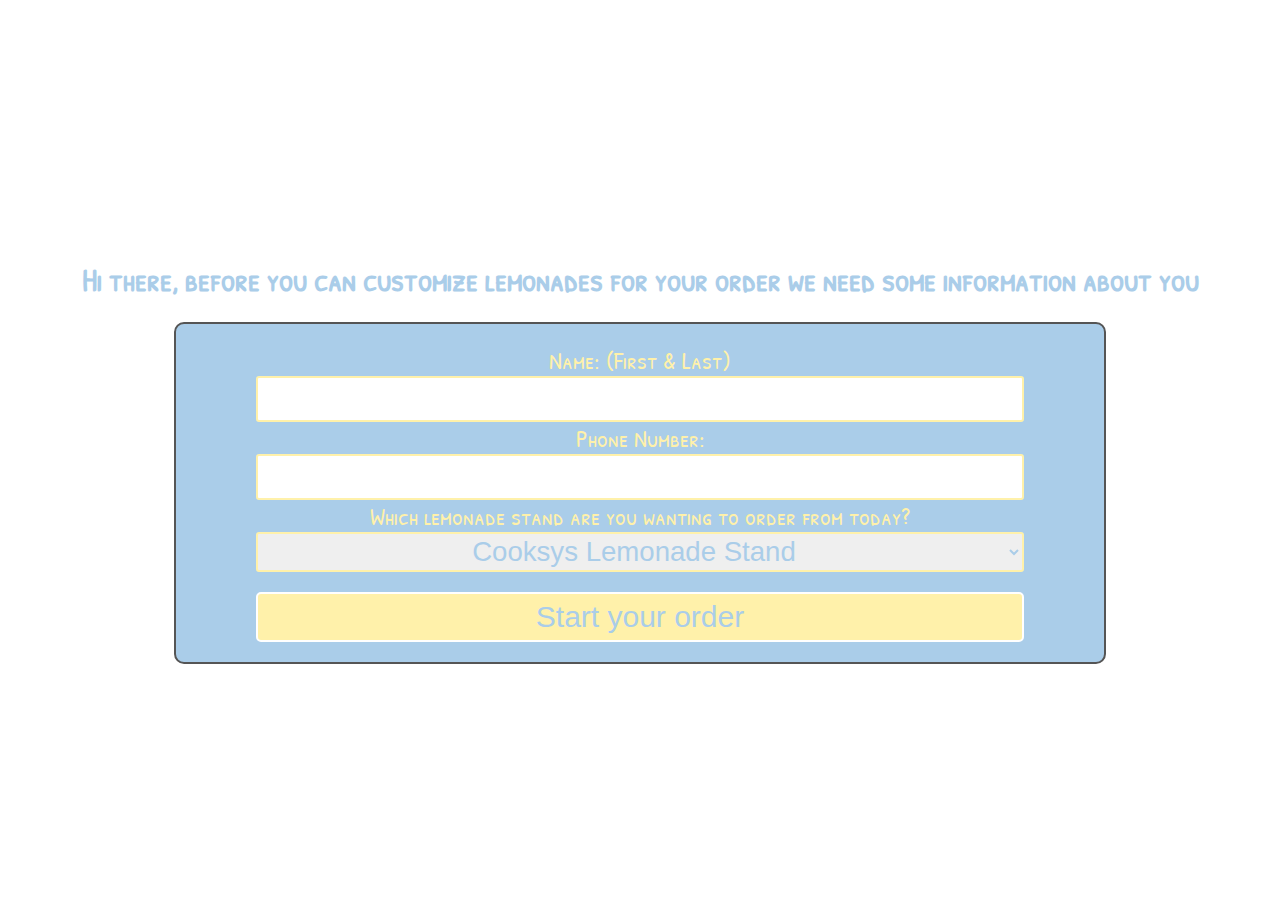
<file: public/index.html>
<!DOCTYPE html>
<html lang="en">
  <head>
    <meta charset="UTF-8" />
    <meta http-equiv="X-UA-Compatible" content="IE=edge" />
    <meta name="viewport" content="width=device-width, initial-scale=1.0" />
    <title>Lemonade Stand</title>
    <link rel="preconnect" href="https://fonts.gstatic.com" />
    <link
      href="https://fonts.googleapis.com/css2?family=Patrick+Hand+SC&display=swap"
      rel="stylesheet"
    />
    <link rel="stylesheet" href="../src/shared.css" />
    <link rel="stylesheet" href="../src/index.css" />
  </head>
  <body>
    <div class="container">
      <h1>
        Hi there, before you can customize lemonades for your order we need some
        information about you
      </h1>
      <div class="form-box">
        <label for="name">Name: (First & Last)</label>
        <input id="name" class="input-style" type="text" name="name" />
        <p id="nameError" class="error hidden"></p>
        <label for="phoneNumber">Phone Number:</label>
        <input
          id="phoneNumber"
          class="input-style"
          type="text"
          name="phoneNumber"
        />
        <p id="phoneError" class="error hidden"></p>
        <label for="lemonadeStand"
          >Which lemonade stand are you wanting to order from today?</label
        >
        <select id="lemonadeStand" class="input-style">
          <option>Cooksys Lemonade Stand</option>
          <option>Brad's Lemonade Stand</option>
        </select>
        <button class="yellow-button">Start your order</button>
      </div>
    </div>
    <script
      src="https://code.jquery.com/jquery-3.6.1.slim.min.js"
      integrity="sha256-w8CvhFs7iHNVUtnSP0YKEg00p9Ih13rlL9zGqvLdePA="
      crossorigin="anonymous"
    ></script>
    <script src="../src/index.js"></script>
  </body>
</html>
</file>
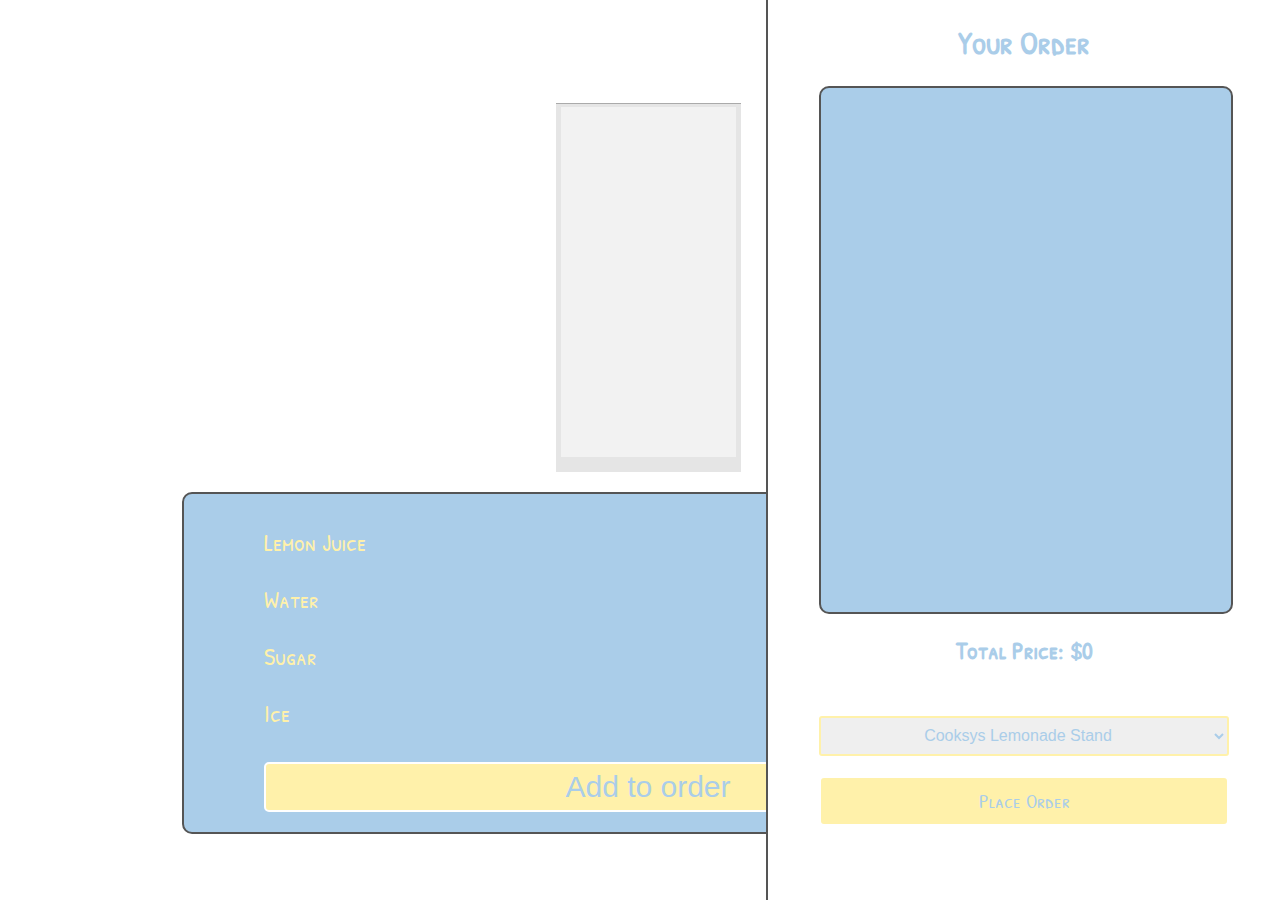
<file: public/cart.html>
<!DOCTYPE html>
<html lang="en">
  <head>
    <meta charset="UTF-8" />
    <meta http-equiv="X-UA-Compatible" content="IE=edge" />
    <meta name="viewport" content="width=device-width, initial-scale=1.0" />
    <title>Lemonade Stand</title>
    <link rel="preconnect" href="https://fonts.gstatic.com" />
    <link
      href="https://fonts.googleapis.com/css2?family=Patrick+Hand+SC&display=swap"
      rel="stylesheet"
    />
    <link rel="stylesheet" href="../src/shared.css" />
    <link rel="stylesheet" href="../src/lemonade.css" />
    <link rel="stylesheet" href="../src/cart.css" />
  </head>
  <body>
    <a id="checkout" href="cart.html"></a>
    <div class="container">
      <div class="background">
        <div class="glass-back">
          <div class="glass-front"></div>
        </div>
      </div>
      <div class="form-box">
        <div class="row">
          <label>Lemon Juice</label>
          <div class="row">
            <button class="increment">+</button>
            <h4>3 ounces</h4>
            <button class="decrement">-</button>
          </div>
        </div>
        <div class="row">
          <label>Water</label>
          <div class="row">
            <button class="increment">+</button>
            <h4>3 ounces</h4>
            <button class="decrement">-</button>
          </div>
        </div>
        <div class="row">
          <label>Sugar</label>
          <div class="row">
            <button class="increment">+</button>
            <h4>6 tablespoons</h4>
            <button class="decrement">-</button>
          </div>
        </div>
        <div class="row">
          <label>Ice</label>
          <div class="row">
            <button class="increment">+</button>
            <h4>5 cubes</h4>
            <button class="decrement">-</button>
          </div>
        </div>
        <button class="yellow-button">Add to order</button>
      </div>
    </div>
    <div class="sidebar">
      <h1 class="blue">Your Order</h1>
      <div class="order-container eighty-percent">
        <div class="order-box"></div>
        <h2 id="order-total" class="blue">Total Price: $0</h2>
      </div>
      <div class="form-container eighty-percent">
        <select class="input-style one-hundred-percent">
          <option>Cooksys Lemonade Stand</option>
        </select>
        <button id="place-order" class="yellow-button font">Place Order</button>
      </div>
    </div>
    <script
      src="https://code.jquery.com/jquery-3.6.1.slim.min.js"
      integrity="sha256-w8CvhFs7iHNVUtnSP0YKEg00p9Ih13rlL9zGqvLdePA="
      crossorigin="anonymous"
    ></script>
    <script src="../src/lemonade-template.js"></script>
    <script src="../src/cart.js"></script>
  </body>
</html>
</file>
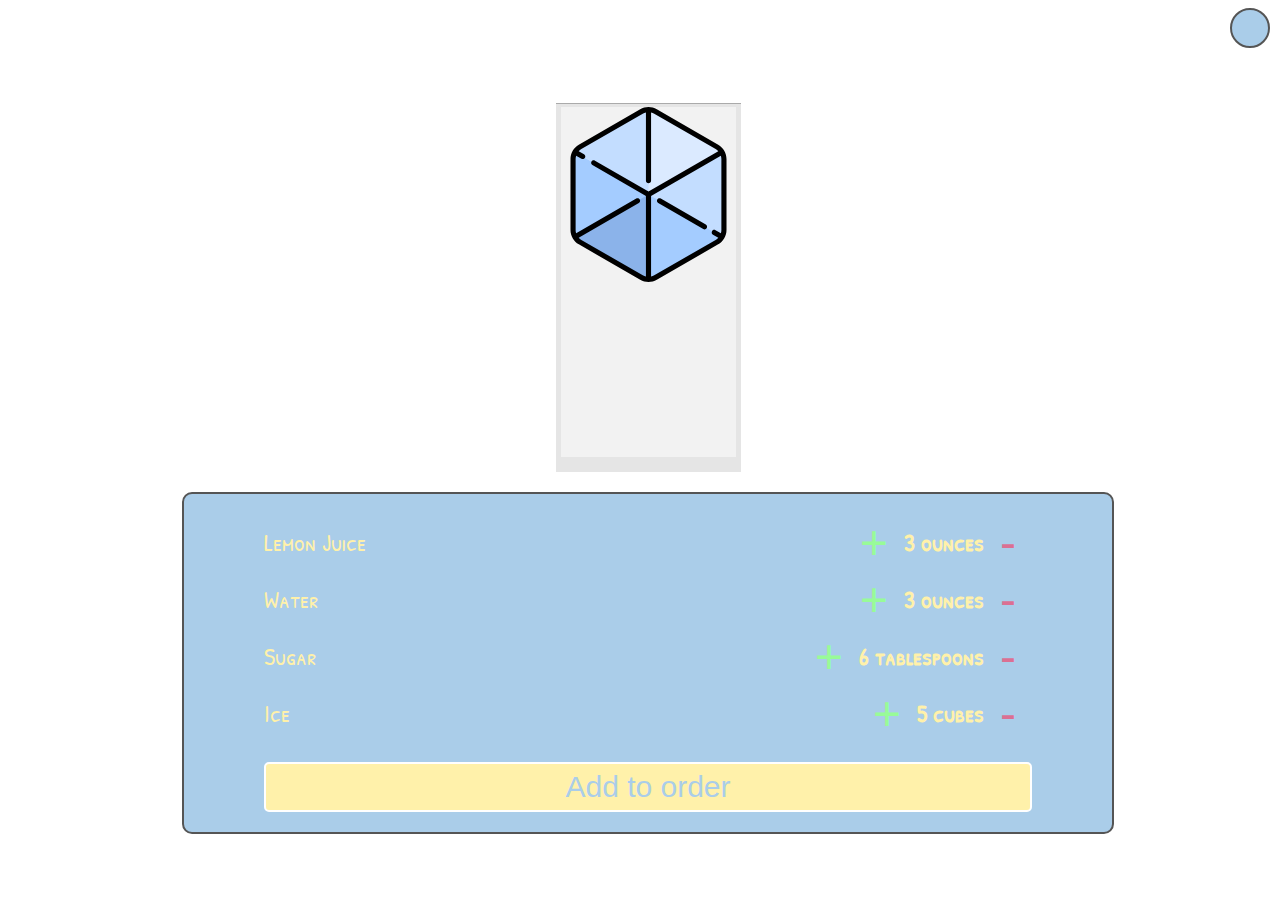
<file: public/lemonade.html>
<!DOCTYPE html>
<html lang="en">
  <head>
    <meta charset="UTF-8" />
    <meta http-equiv="X-UA-Compatible" content="IE=edge" />
    <meta name="viewport" content="width=device-width, initial-scale=1.0" />
    <title>Lemonade Stand</title>
    <link rel="preconnect" href="https://fonts.gstatic.com" />
    <link
      href="https://fonts.googleapis.com/css2?family=Patrick+Hand+SC&display=swap"
      rel="stylesheet"
    />
    <link rel="stylesheet" href="../src/shared.css" />
    <link rel="stylesheet" href="../src/lemonade.css" />
  </head>
  <body>
    <button id="checkout"></button>
    <div class="container">
      <div class="background">
        <div class="glass-back">
          <div class="glass-front">
            <div id="lemonJuice"></div>
            <div id="water"></div>
            <div id="sugar"></div>
            <div id="iceBox">
              <img class="ice" src="../img/ice.svg" alt="Ice Cube" />
            </div>
          </div>
        </div>
      </div>
      <div class="form-box">
        <div name="lemon-juice" class="row">
          <label id="lemonJuiceLabel">Lemon Juice</label>
          <div class="row">
            <button name="lemonJuice" class="increment">+</button>
            <h4 id="lemonJuiceValue">3 ounces</h4>
            <button name="lemonJuice" class="decrement">-</button>
          </div>
        </div>
        <div name="water" class="row">
          <label>Water</label>
          <div class="row">
            <button name="water" class="increment">+</button>
            <h4 id="waterValue">3 ounces</h4>
            <button name="water" class="decrement">-</button>
          </div>
        </div>
        <div name="sugar" class="row">
          <label>Sugar</label>
          <div class="row">
            <button name="sugar" class="increment">+</button>
            <h4 id="sugarValue">6 tablespoons</h4>
            <button name="sugar" class="decrement">-</button>
          </div>
        </div>
        <div name="ice" class="row">
          <label>Ice</label>
          <div class="row">
            <button name="ice" class="increment">+</button>
            <h4 id="iceValue">5 cubes</h4>
            <button name="ice" class="decrement">-</button>
          </div>
        </div>
        <button class="yellow-button">Add to order</button>
        <span id="lemonadeError" class="error hidden"
          >You have to add a minimun of one ingredient to create a
          lemonade</span
        >
      </div>
    </div>
    <script
      src="https://code.jquery.com/jquery-3.6.1.slim.min.js"
      integrity="sha256-w8CvhFs7iHNVUtnSP0YKEg00p9Ih13rlL9zGqvLdePA="
      crossorigin="anonymous"
    ></script>
    <script src="../src/lemonade.js"></script>
  </body>
</html>
</file>
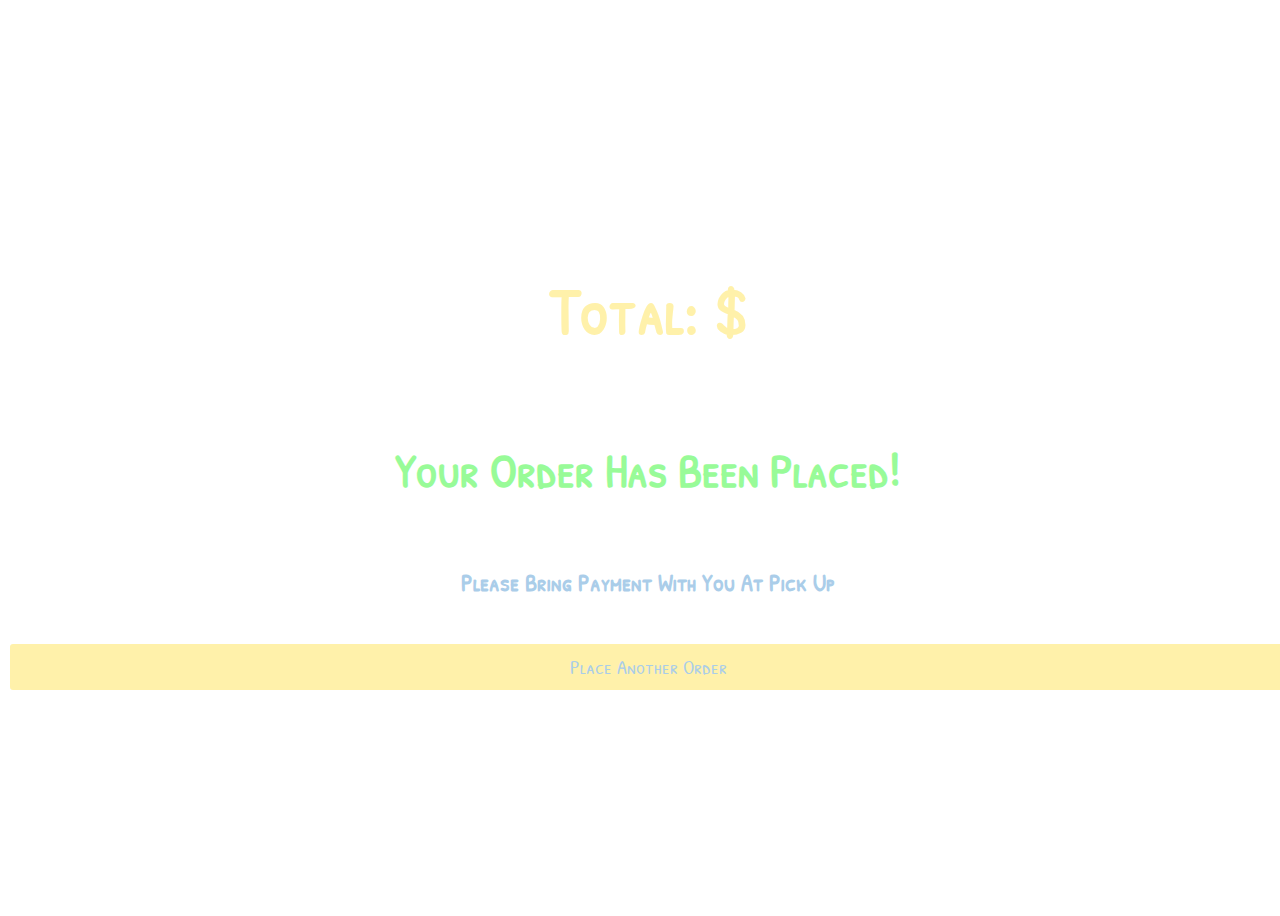
<file: public/order-success.html>
<!DOCTYPE html>
<html lang="en">
  <head>
    <meta charset="UTF-8" />
    <meta http-equiv="X-UA-Compatible" content="IE=edge" />
    <meta name="viewport" content="width=device-width, initial-scale=1.0" />
    <title>Lemonade Stand</title>
    <link rel="preconnect" href="https://fonts.gstatic.com" />
    <link
      href="https://fonts.googleapis.com/css2?family=Patrick+Hand+SC&display=swap"
      rel="stylesheet"
    />
    <link rel="stylesheet" href="../src/shared.css" />
    <link rel="stylesheet" href="../src/order-success.css" />
  </head>
  <body>
    <div class="container center-text">
      <h1 class="yellow total width">Total: $<span id="total-price"></span></h1>
      <h2 class="green success width">Your Order Has Been Placed!</h2>
      <h3 class="blue reminder width">
        Please Bring Payment With You At Pick Up
      </h3>
      <button class="yellow-button font">Place Another Order</button>
    </div>
    <script
      src="https://code.jquery.com/jquery-3.6.1.slim.min.js"
      integrity="sha256-w8CvhFs7iHNVUtnSP0YKEg00p9Ih13rlL9zGqvLdePA="
      crossorigin="anonymous"
    ></script>
    <script src="../src/order-success.js"></script>
  </body>
</html>
</file>
<file: src/shared.css>
body {
  font-family: 'Patrick Hand SC', cursive;
}

.font {
  font-family: 'Patrick Hand SC', cursive;
}

.form-box {
  display: flex;
  flex-direction: column;
  border: 2px solid #555;
  padding: 20px 80px;
  text-align: center;
  background-color: #aacde9;
  font-size: 1.5em;
  color: #fff1aa;
  border-radius: 10px;
  width: 60%;
}

.error {
  color: palevioletred;
  font-size: 1.5em;
}

.hidden {
  display: none;
}

.row {
  display: flex;
}

.yellow-button {
  width: 100%;
  height: 50px;
  color: #aacde9;
  background-color: #fff1aa;
  border: 2px solid #fff;
  border-radius: 5px;
  margin-top: 20px;
  font-size: 1.25em;
}

.container {
  display: flex;
  flex-direction: column;
  justify-content: center;
  align-items: center;
  height: 100vh;
  width: 100vw;
}

.input-style {
  height: 40px;
  border: 2px solid #fff1aa;
  border-radius: 3px;
  text-align: center;
  color: #aacde9;
  font-size: 1.15em;
}

.blue {
  color: #aacde9;
}

.green {
  color: palegreen;
}

.yellow {
  color: #fff1aa;
}
</file>
<file: src/index.css>
body {
    margin: 0;
}

h1 {
    color: #AACDE9;
    text-align: center;
}

select {
    text-align-last: center;
}
</file>
<file: src/lemonade.css>
#checkout {
    position: absolute;
    right: 10px;
    height: 40px;
    width: 40px;
    background: #AACDE9;
    border: 2px solid #555;
    border-radius: 50%;
}

h4 {
    margin: 0;
}

.increment {
    background: none;
    border: none;
    color: palegreen;
    font-size: 2em;
    margin: 0px 10px;
}

.decrement {
    background: none;
    border: none;
    color: palevioletred;
    font-size: 2em;
    margin: 0px 10px;
}

button:hover {
    cursor: pointer;
}

button:focus {
    outline: none;
}

.row {
    align-items: center;
    justify-content: space-between;
}

.background {
    background: #fff;
    margin: 20px;
}

.glass-back {
    background: rgba(0, 0, 0, 0.1);
    border-top: 1px solid #aaa;
    padding: 3px 5px 15px 5px;
}

.glass-front {
    height: 350px;
    width: 175px;
    background: rgba(255, 255, 255, .5);
    position: relative;
    overflow: hidden;
}

#lemonJuice {
    height: 100%;
    width: 100%;
    background-color: #fff1aa;
    position: absolute;
    top: 0;
    left: 0;
    transform: translate(0, 100%);
    transition: transform 0.7s;
}

#water {
    height: 100%;
    width: 100%;
    background-color: skyblue;
    position: absolute;
    top: 0;
    left: 0;
    opacity: 0.3;
    transform: translate(0, 100%);
    transition: transform 0.7s;
}

#sugar {
    height: 100%;
    width: 100%;
    background-color: #fff;
    position: absolute;
    top: 0;
    left: 0;
    opacity: 0.2;
    transform: translate(0, 100%);
    transition: transform 0.7s;
}
</file>
<file: src/cart.css>
.sidebar {
  height: 100vh;
  width: 40vw;
  position: absolute;
  top: 0;
  right: 0;
  border-left: 2px solid #555;
  background: white;
  display: flex;
  flex-direction: column;
  align-items: center;
}

.eighty-percent {
  width: 80%;
}

.one-hundred-percent {
  width: 100%;
}

.input-style {
  font-size: 1em;
}

.order-box {
  height: 80%;
  width: 100%;
  background: #aacde9;
  border: 2px solid #555;
  border-radius: 10px;
  display: flex;
  flex-direction: column;
  overflow: scroll;
  align-items: center;
  padding-top: 20px;
}

.order-container {
  height: 70%;
  text-align: center;
}

.form-container {
  height: 20%;
}

.lemonade {
  width: 90%;
  height: 200px;
  background: #fff1aa;
  border: 2px solid #fff;
  border-radius: 5px;
  display: flex;
  position: relative;
  margin: 5px;
}

.glass-front.small {
  height: 144px;
  width: 70px;
}

.background {
  margin: 20px 5px;
}

.lemonade-text {
  display: flex;
  flex-direction: column;
  align-items: flex-start;
  color: #aacde9;
  margin: 10px;
  font-size: 90%;
  position: relative;
}

.remove {
  position: absolute;
  color: palevioletred;
  bottom: 0;
  left: 50%;
  background: none;
  border: none;
}

#total {
  position: absolute;
  bottom: 10%;
}
</file>
<file: src/order-success.css>
.width {
    width: 70%;
}

.success {
    font-size: 3em;
}

.total {
    font-size: 4em;
}

.reminder {
    font-size: 1.5em;
}

.center-text {
    text-align: center;
}
</file>
